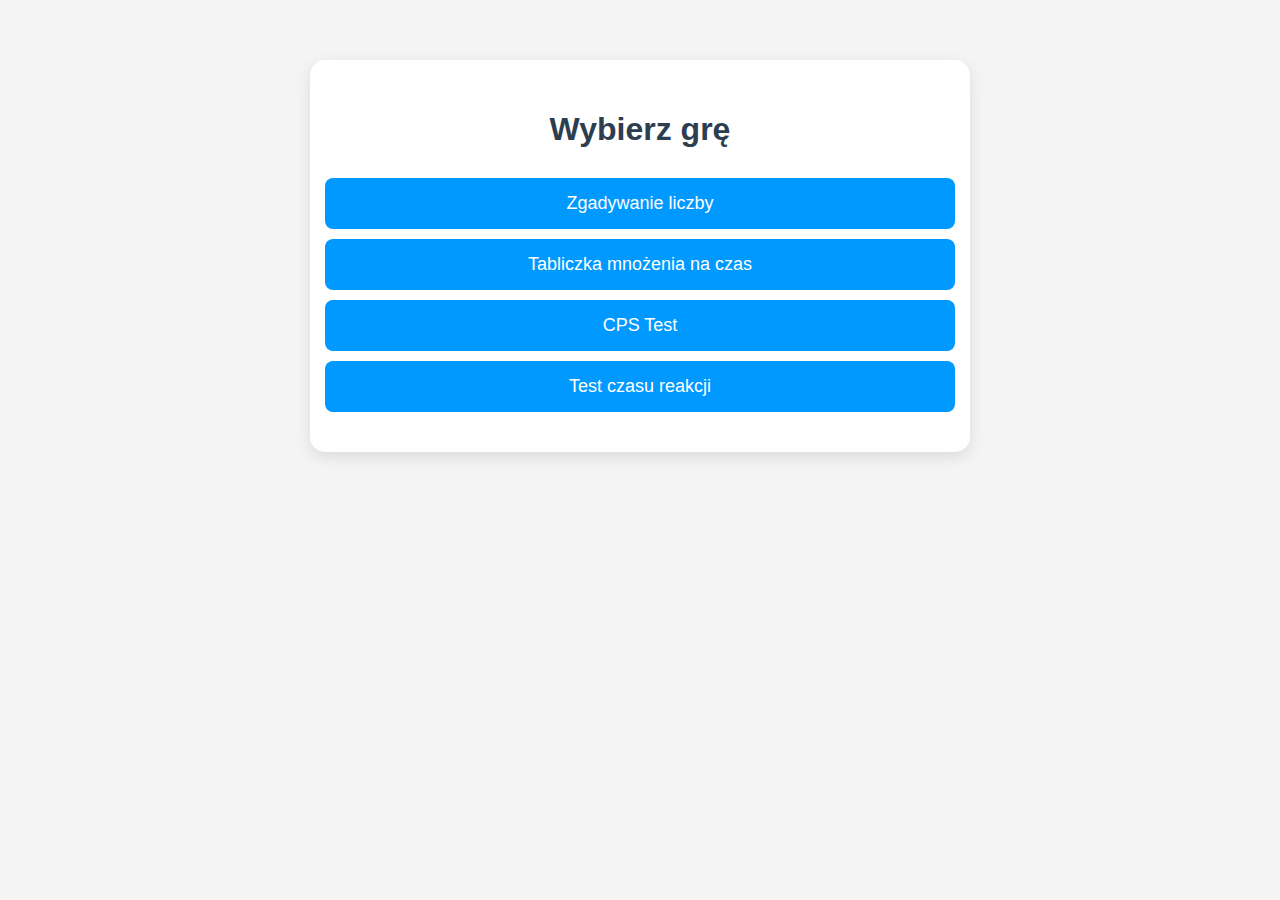
<file: project-root/index.html>
<!DOCTYPE html>
<html lang="pl">
<head>
  <meta charset="UTF-8">
  <title>Mini Gry</title>
  <link rel="stylesheet" href="style.css">
</head>
<body>
  <div class="container">
    <h1>Wybierz grę</h1>
    <a href="games/number-guessing/" class="game-button">Zgadywanie liczby</a>
    <a href="games/multiplication/" class="game-button">Tabliczka mnożenia na czas</a>
    <a href="games/cps-test/index.html" class="game-button">CPS Test</a>
    <a href="games/reaction-time/" class="game-button">Test czasu reakcji</a>
  </div>
</body>
</html>
</file>
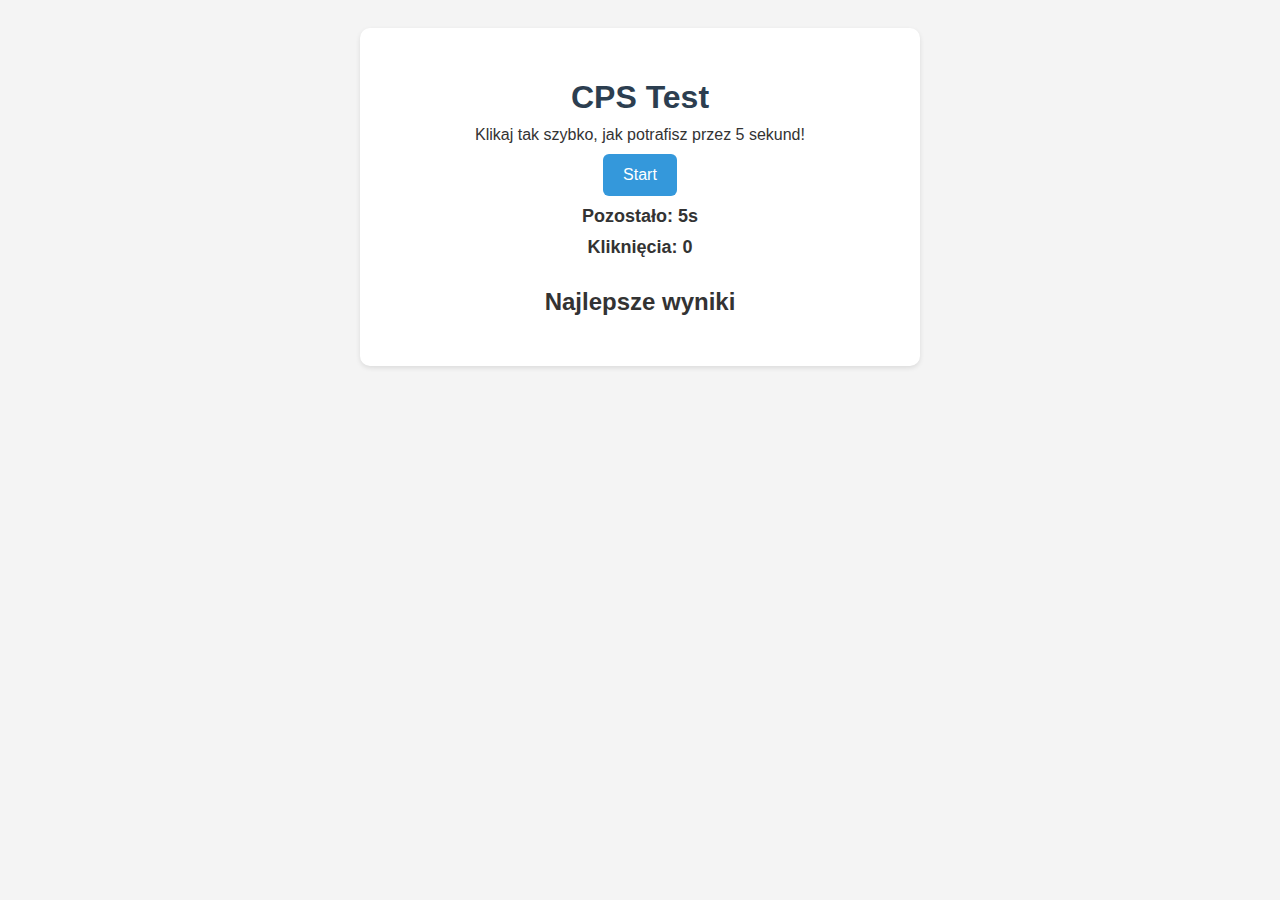
<file: project-root/games/cps-test/index.html>
<!DOCTYPE html>
<html lang="pl">
<head>
  <meta charset="UTF-8">
  <title>CPS Test</title>
  <link rel="stylesheet" href="style.css">
</head>
<body>
  <div class="container">
    <h1>CPS Test</h1>
    <p>Klikaj tak szybko, jak potrafisz przez 5 sekund!</p>
    <button id="click-button" disabled>Start</button>
    <p id="timer">Pozostało: 5s</p>
    <p id="click-count">Kliknięcia: 0</p>
    <p id="cps-result"></p>

    <div id="save-score" style="display:none;">
      <p>Zapisz swój wynik</p>
      <input type="text" id="player-name" placeholder="Twój nick">
      <button onclick="saveScore()">Zapisz</button>
    </div>

    <div id="highscores">
      <h2>Najlepsze wyniki</h2>
      <ul id="highscore-list"></ul>
    </div>
  </div>
  <script src="script.js"></script>
</body>
</html>
</file>
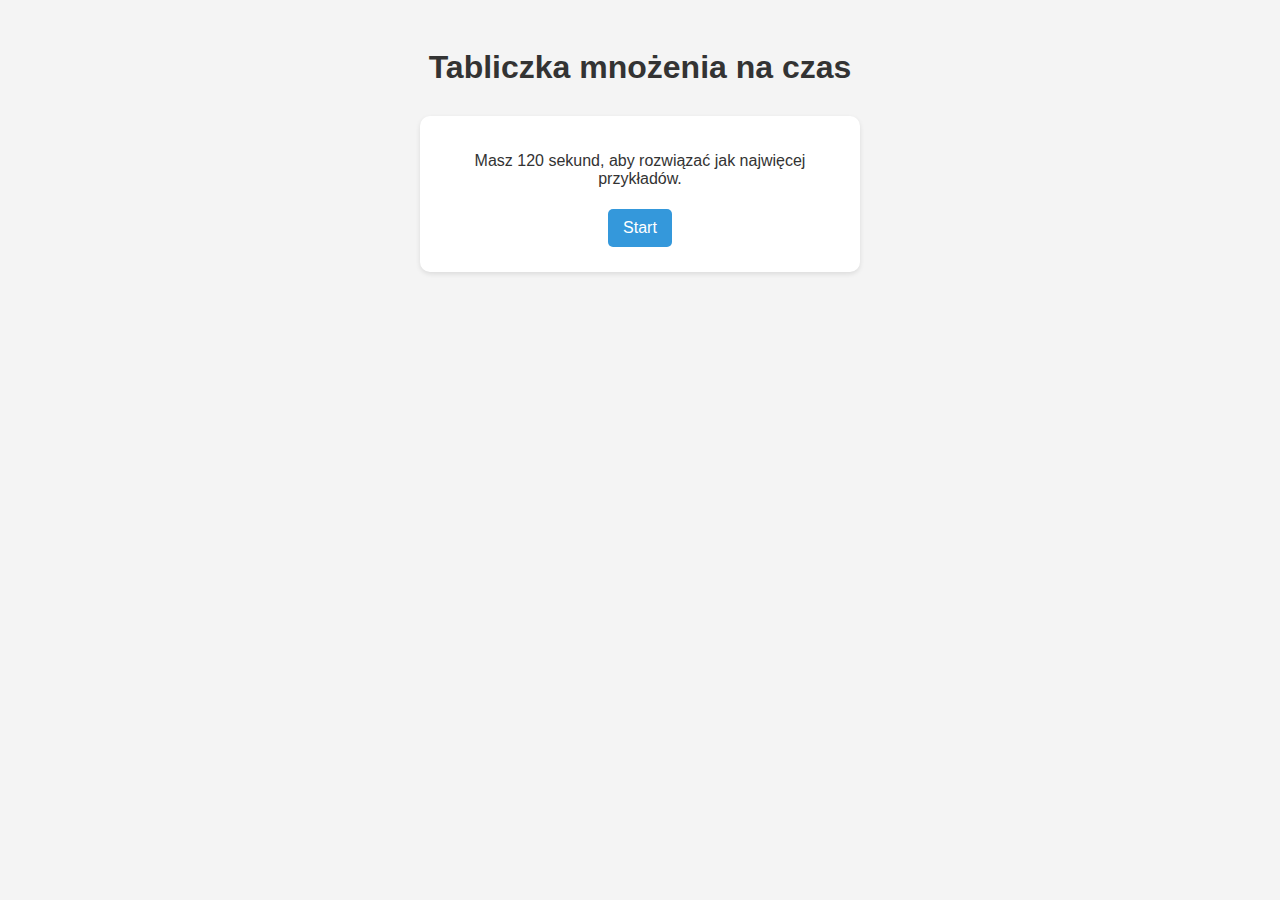
<file: project-root/games/multiplication/index.html>
<!DOCTYPE html>
<html lang="pl">
<head>
  <meta charset="UTF-8" />
  <meta name="viewport" content="width=device-width, initial-scale=1" />
  <title>Tabliczka mnożenia na czas</title>
  <link rel="stylesheet" href="style.css" />
</head>
<body>
  <h1>Tabliczka mnożenia na czas</h1>

  <div id="start-screen">
    <p>Masz 120 sekund, aby rozwiązać jak najwięcej przykładów.</p>
    <button id="start-button">Start</button>
  </div>

  <div id="game-area" style="display:none;">
    <p>Czas: <span id="timer">120</span>s</p>
    <p><span id="factor1"></span> × <span id="factor2"></span> = ?</p>
    <input type="number" id="answer-input" autocomplete="off" />
    <button id="submit-answer">Sprawdź</button>
    <p id="feedback"></p>
    <p>Poprawne odpowiedzi: <span id="score">0</span></p>
  </div>

  <div id="game-over" style="display:none;">
    <h2>Koniec gry!</h2>
    <p>Twój wynik: <span id="final-score"></span></p>
    <p>Chcesz zapisać swój wynik?</p>
    <input type="text" id="nickname" placeholder="Twój nick" />
    <button id="save-score">Zapisz wynik</button>
  </div>

  <div id="highscores" style="display:none;">
    <h2>Najlepsze wyniki</h2>
    <ol id="highscore-list"></ol>
  </div>

  <script src="script.js"></script>
</body>
</html>
</file>
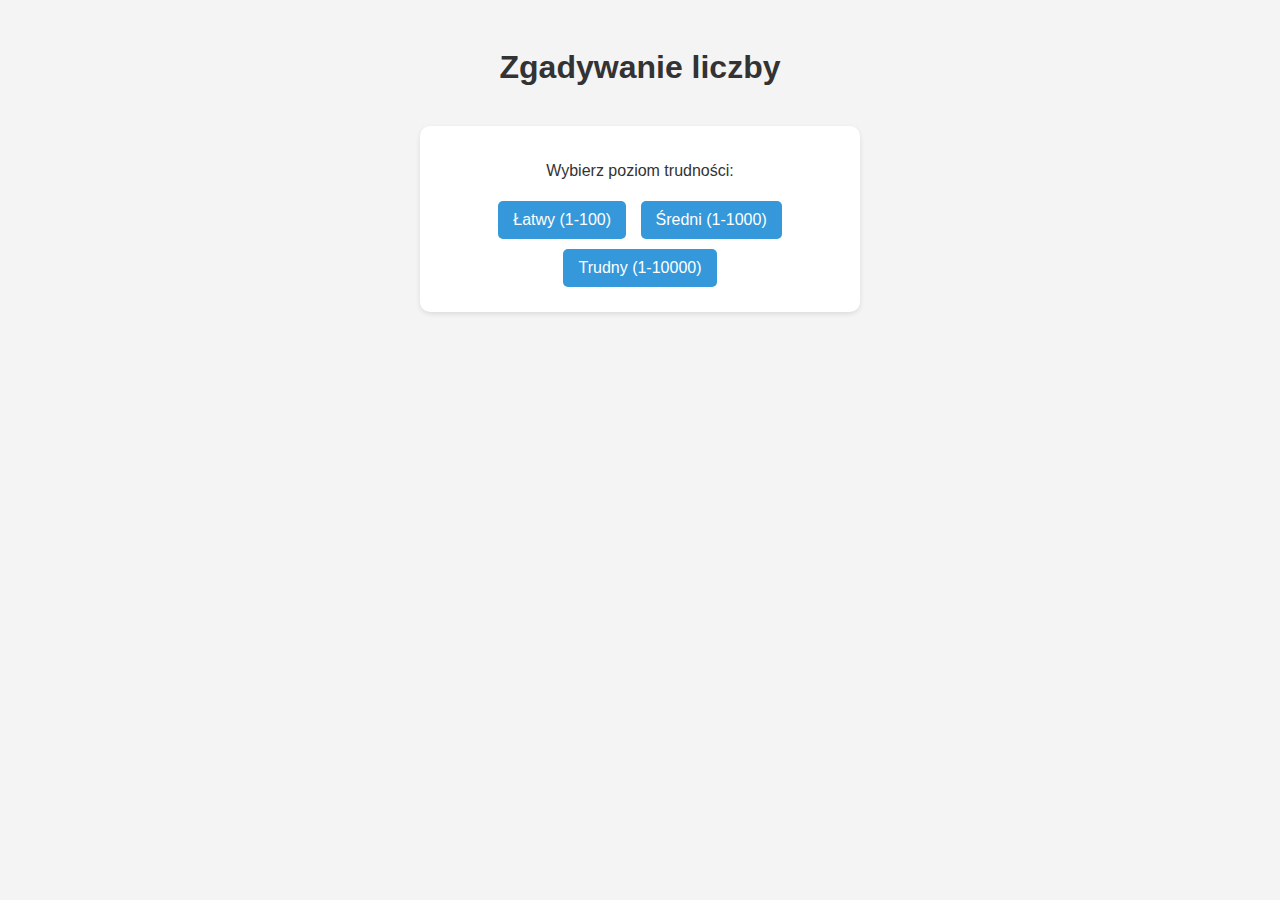
<file: project-root/games/number-guessing/index.html>
<!DOCTYPE html>
<html lang="pl">
<head>
  <meta charset="UTF-8" />
  <meta name="viewport" content="width=device-width, initial-scale=1.0" />
  <title>Zgadywanie liczby</title>
  <link rel="stylesheet" href="style.css" />
</head>
<body>
  <h1>Zgadywanie liczby</h1>

  <div id="difficulty-selection">
    <p>Wybierz poziom trudności:</p>
    <button onclick="startGame(100)">Łatwy (1-100)</button>
    <button onclick="startGame(1000)">Średni (1-1000)</button>
    <button onclick="startGame(10000)">Trudny (1-10000)</button>
  </div>

  <input type="hidden" id="difficulty" />

  <div id="game-area" style="display: none;">
    <p>Zgadnij liczbę od <span id="range-start">1</span> do <span id="range-end"></span>:</p>
    <input type="number" id="guess-input" />
    <button onclick="checkGuess()">Zgadnij</button>
    <p id="feedback"></p>
    <p id="previous-guess"></p>
    <p>Liczba prób: <span id="attempts">0</span></p>
  </div>

  <div id="save-score" style="display: none; margin-top: 2em;">
    <p>Chcesz zapisać swój wynik?</p>
    <input type="text" id="nickname" placeholder="Twój nick" />
    <button onclick="submitScore()">Zapisz wynik</button>
  </div>

  <div id="highscores" style="display: none; margin-top: 2em;">
    <h2>Najlepsze wyniki</h2>
    <ol id="highscore-list"></ol>
  </div>

  <script src="script.js"></script>
</body>
</html>
</file>
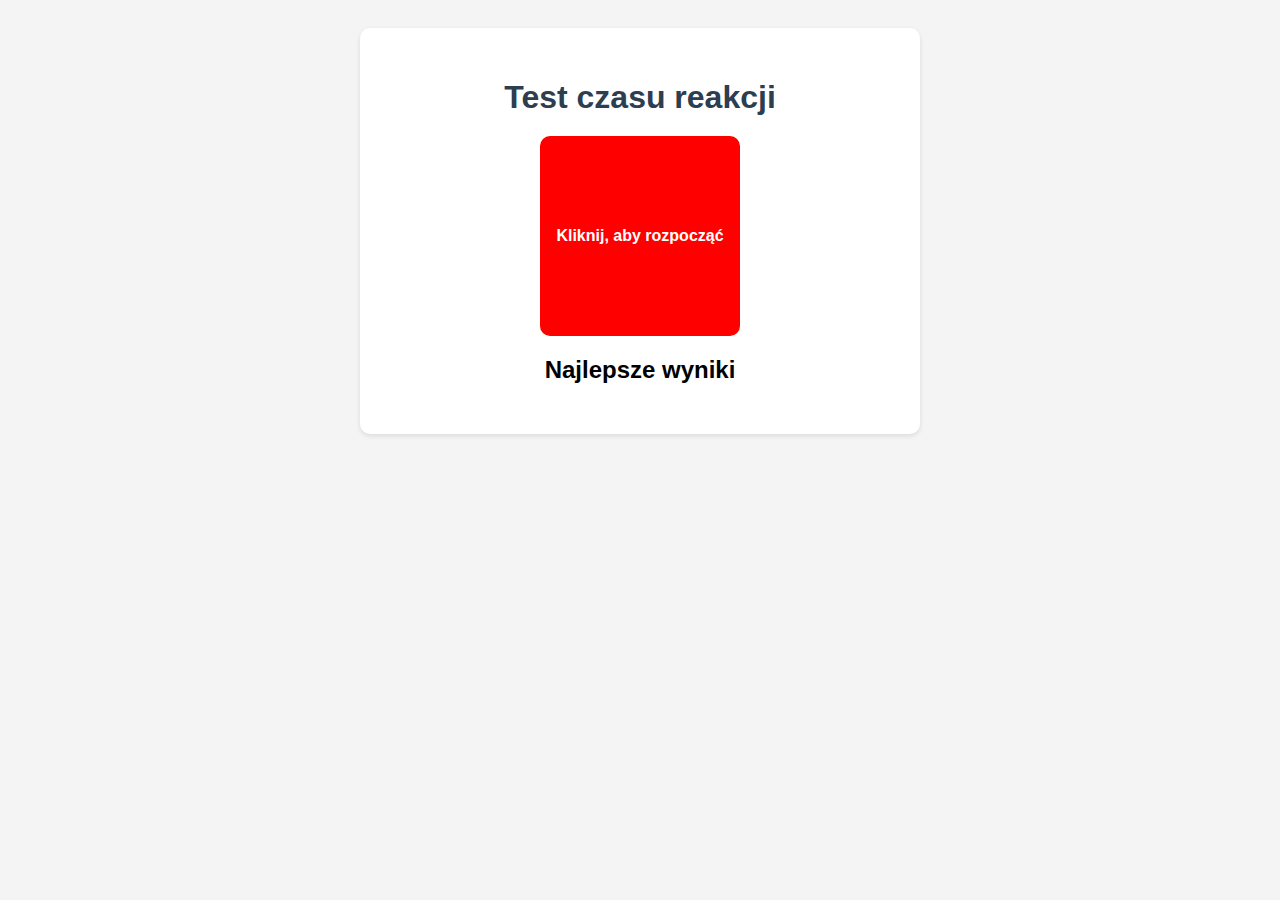
<file: project-root/games/reaction-time/index.html>
<!DOCTYPE html>
<html lang="pl">
<head>
  <meta charset="UTF-8">
  <title>Test czasu reakcji</title>
  <link rel="stylesheet" href="style.css">
</head>
<body>
  <div class="container">
    <h1>Test czasu reakcji</h1>
    <div id="box" class="waiting">Kliknij, aby rozpocząć</div>
    <p id="message"></p>
    <p id="attempts"></p>
    <p id="result"></p>

    <div id="save-score" style="display:none;">
      <p>Zapisz swój wynik</p>
      <input type="text" id="player-name" placeholder="Twój nick">
      <button onclick="saveScore()">Zapisz</button>
    </div>

    <div id="highscores">
      <h2>Najlepsze wyniki</h2>
      <ul id="highscore-list"></ul>
    </div>
  </div>
  <script src="script.js"></script>
</body>
</html>
</file>
<file: project-root/style.css>
body {
    font-family: Arial, sans-serif;
    background-color: #f4f4f4;
    padding: 20px;
    margin: 0;
}

.container {
    max-width: 600px;
    margin: 40px auto;
    background-color: #ffffff;
    padding: 30px;
    border-radius: 15px;
    box-shadow: 0 5px 15px rgba(0, 0, 0, 0.1);
    text-align: center;
}

h1 {
    margin-bottom: 30px;
    color: #2c3e50;
}

.game-button {
    justify-self: center;
    display: block;
    width: 100%;
    margin: 10px 0;
    padding: 15px;
    font-size: 18px;
    background-color: #0099ff;
    color: white;
    text-decoration: none;
    border: none;
    border-radius: 8px;
    transition: background-color 0.3s;
}

.game-button:hover {
    background-color: #2980b9;
}
</file>
<file: project-root/games/cps-test/style.css>
body {
  font-family: Arial, sans-serif;
  padding: 20px;
  background-color: #f4f4f4;
  color: #333;
}

.container {
  max-width: 500px;
  margin: 0 auto;
  background-color: #fff;
  padding: 30px;
  border-radius: 10px;
  box-shadow: 0 2px 5px rgba(0,0,0,0.1);
  text-align: center;
}

h1 {
  margin-bottom: 10px;
  color: #2c3e50;
}

p {
  margin: 10px 0;
}

button {
  padding: 12px 20px;
  font-size: 16px;
  background-color: #3498db;
  border: none;
  color: white;
  cursor: pointer;
  border-radius: 6px;
  transition: background-color 0.2s;
}

button:hover {
  background-color: #2980b9;
}

input[type="text"] {
  padding: 10px;
  font-size: 16px;
  margin: 10px 0;
  border-radius: 5px;
  border: 1px solid #ccc;
  width: 70%;
}

#timer,
#click-count,
#cps-result {
  font-weight: bold;
  font-size: 18px;
  margin: 10px 0;
}

#save-score {
  margin-top: 20px;
}

#highscores {
  margin-top: 30px;
  text-align: center;
}

#highscore-list {
  list-style: none;
  padding: 0;
  margin: 0;
}

#highscore-list li {
  padding: 8px 10px;
  background-color: #ecf0f1;
  border-bottom: 1px solid #bdc3c7;
  border-radius: 5px;
  margin-bottom: 5px;
  text-align: left;
}
</file>
<file: project-root/games/multiplication/style.css>
body {
  font-family: Arial, sans-serif;
  padding: 20px;
  background-color: #f4f4f4;
  color: #333;
}

h1 {
  text-align: center;
  margin-bottom: 30px;
}

button {
  padding: 10px 15px;
  margin: 5px;
  font-size: 16px;
  background-color: #3498db;
  border: none;
  color: white;
  cursor: pointer;
  border-radius: 5px;
  transition: background-color 0.2s;
}

button:hover {
  background-color: #2980b9;
}

#factor1,
#factor2 {
  font-weight: bold;
}

input[type="number"],
input[type="text"] {
  padding: 10px;
  font-size: 16px;
  margin: 5px 0;
  border-radius: 5px;
  border: 1px solid #ccc;
  width: 200px;
}

#start-screen,
#game-area,
#game-over,
#highscores {
  background-color: #fff;
  padding: 20px;
  border-radius: 10px;
  box-shadow: 0 2px 5px rgba(0,0,0,0.1);
  max-width: 400px;
  margin: 20px auto;
  text-align: center;
}

#feedback {
  margin-top: 1em;
  font-weight: bold;
  height: 1.5em;
  color: #e74c3c;
}

#feedback:empty {
  height: 0;
}


#highscore-list {
  list-style: none;
  padding: 0;
  margin: 0;
  text-align: left;
}

#highscore-list li {
  padding: 8px 10px;
  background-color: #ecf0f1;
  border-bottom: 1px solid #bdc3c7;
  border-radius: 5px;
  margin-bottom: 5px;
}
</file>
<file: project-root/games/number-guessing/style.css>
body {
  font-family: Arial, sans-serif;
  padding: 20px;
  background-color: #f4f4f4;
  color: #333;
}

h1 {
  text-align: center;
  margin-bottom: 30px;
}

button {
  padding: 10px 15px;
  margin: 5px;
  font-size: 16px;
  background-color: #3498db;
  border: none;
  color: white;
  cursor: pointer;
  border-radius: 5px;
  transition: background-color 0.2s;
}

button:hover {
  background-color: #2980b9;
}

input[type="number"],
input[type="text"] {
  padding: 10px;
  font-size: 16px;
  margin: 5px 0;
  border-radius: 5px;
  border: 1px solid #ccc;
  width: 200px;
}

#game-area,
#save-score,
#highscores {
  background-color: #fff;
  padding: 20px;
  border-radius: 10px;
  box-shadow: 0 2px 5px rgba(0,0,0,0.1);
  max-width: 400px;
  margin: 20px auto;
  text-align: center;
}

#save-score input[type="text"] {
  width: 70%;
}

#highscores h2 {
  margin-bottom: 10px;
  color: #2c3e50;
}

#highscore-list {
  list-style: none;
  padding: 0;
  margin: 0;
  text-align: left;
}

#highscore-list li {
  padding: 8px 10px;
  background-color: #ecf0f1;
  border-bottom: 1px solid #bdc3c7;
  border-radius: 5px;
  margin-bottom: 5px;
}

#feedback {
  margin-top: 1em;
  font-weight: bold;
}

#attempts {
  font-weight: bold;
}

#difficulty-selection {
  text-align: center;
  margin: 40px auto;
  max-width: 400px;
  background-color: #fff;
  padding: 20px;
  border-radius: 10px;
  box-shadow: 0 2px 5px rgba(0,0,0,0.1);
}

#previous-guess {
  font-style: italic;
  color: #555;
  margin-top: 10px;
}
</file>
<file: project-root/games/reaction-time/style.css>
body {
  font-family: Arial, sans-serif;
  background-color: #f4f4f4;
  padding: 20px;
  text-align: center;
}

.container {
  max-width: 500px;
  margin: 0 auto;
  background: #fff;
  padding: 30px;
  border-radius: 10px;
  box-shadow: 0 2px 5px rgba(0,0,0,0.1);
}

h1 {
  margin-bottom: 20px;
  color: #2c3e50;
}

#box {
  width: 200px;
  height: 200px;
  margin: 20px auto;
  border-radius: 10px;
  background-color: red;
  display: flex;
  align-items: center;
  justify-content: center;
  color: white;
  font-weight: bold;
  cursor: pointer;
  transition: background-color 0.3s;
}

#box.ready {
  background-color: green;
}

#box.waiting {
  background-color: red;
}

#message,
#attempts,
#result {
  font-size: 18px;
  margin: 10px 0;
}

#save-score {
  margin-top: 20px;
}

input[type="text"] {
  padding: 10px;
  width: 70%;
  font-size: 16px;
  border-radius: 5px;
  border: 1px solid #ccc;
  margin-bottom: 10px;
}

button {
  padding: 10px 15px;
  font-size: 16px;
  background-color: #3498db;
  border: none;
  color: white;
  cursor: pointer;
  border-radius: 5px;
}

button:hover {
  background-color: #2980b9;
}

#highscore-list {
  list-style: none;
  padding: 0;
  margin-top: 10px;
  text-align: left;
}

#highscore-list li {
  padding: 6px 10px;
  background-color: #ecf0f1;
  border-radius: 5px;
  margin-bottom: 5px;
}
</file>
